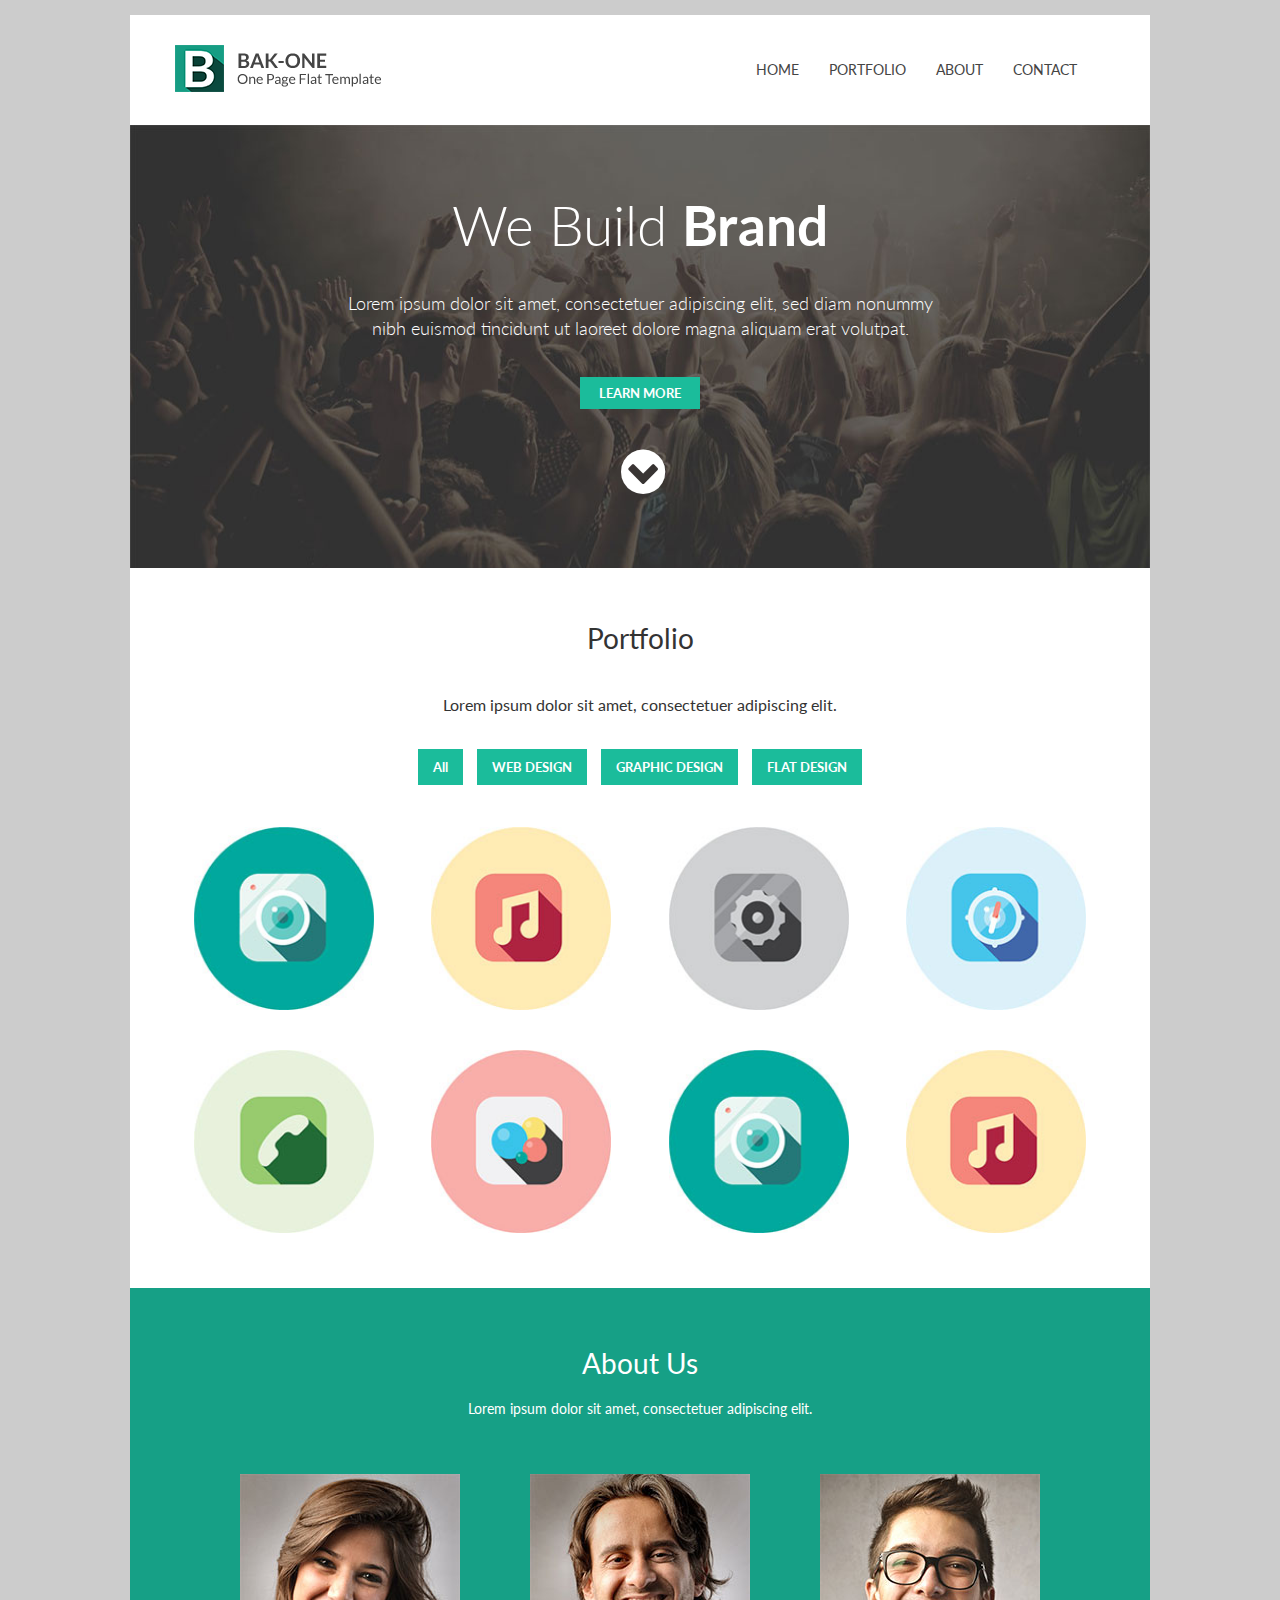
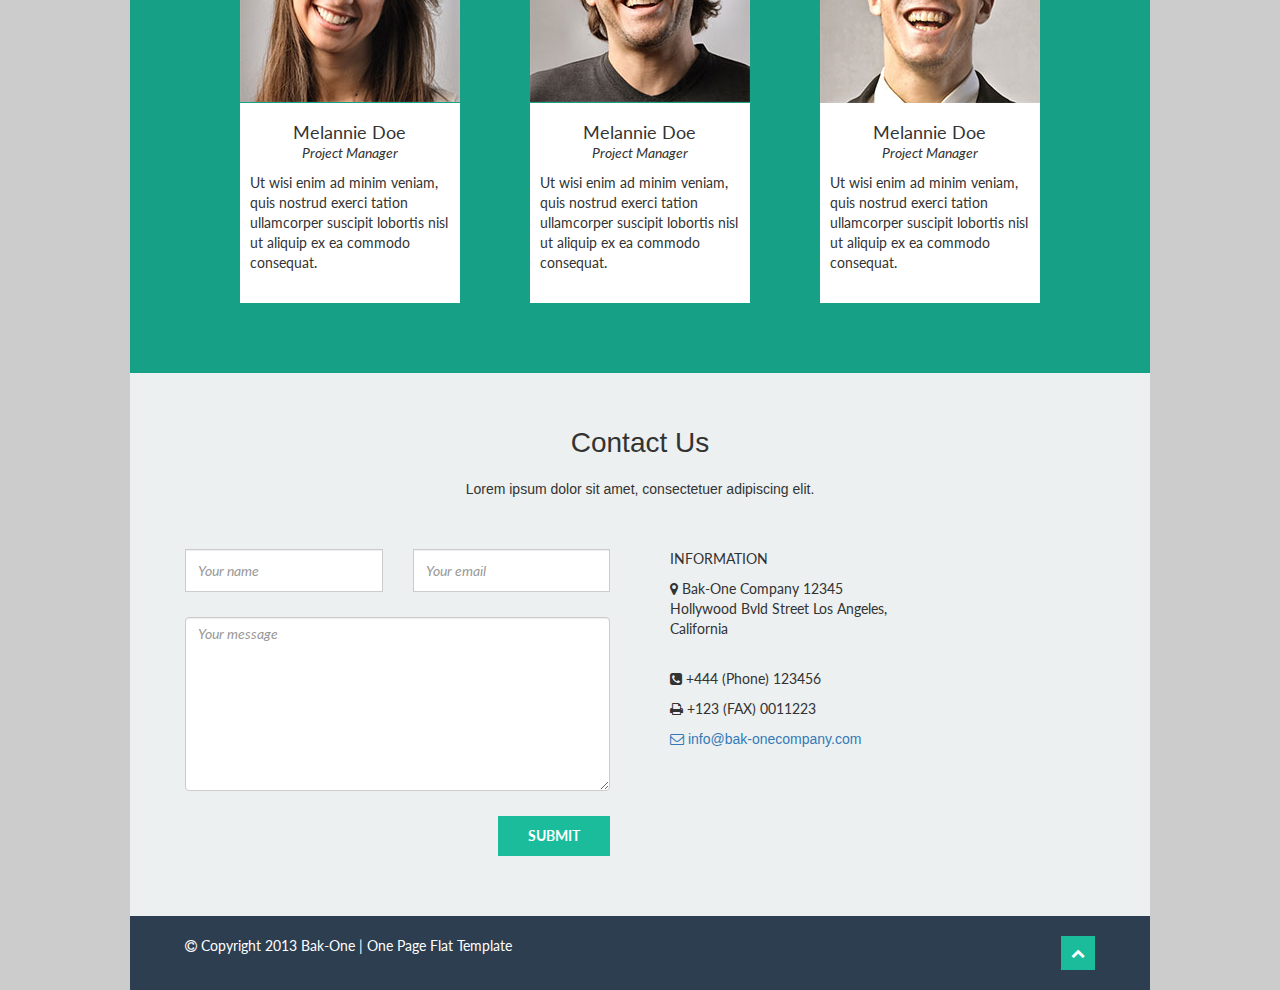
<file: index.html>
<!DOCTYPE html>
<html>
<head>
	<meta name="viewport" content="width=device-width, initial-scale=1">
	<title></title>
	<link rel="stylesheet" type="text/css" href="css/bootstrap.min.css"/>
	<link rel="stylesheet" type="text/css" href="css/font-awesome.min.css"/>
	<link rel="stylesheet" type="text/css" href="css/custom.css"/>
	<script type="text/javascript" src="js/jquery-3.2.1.min.js" ></script>
	<script type="text/javascript" src="js/bootstrap.min.js"></script>
	<style type="text/css">
		/*div{border:1px solid #000;}*/
	</style>
</head>
<body>
<div class="container container_max">
	<header>
		<div class="row header_top">
			<div class="col-xs-4 col-lg-7 logo navbar-brand">
				<h1><a href="#"><img src="img/logo.png" alt="" title=""/></a></h1>
			</div>
			<nav class="col-xs-8 col-lg-5 regular menu" role="navigation">
				<div class="navbar-header">
				    <button type="button" class="navbar-toggle collapsed" data-toggle="collapse" data-target="#bs-example-navbar-collapse-1" aria-expanded="false">
				        <i class="fa fa-2x fa-bars" aria-hidden="true"></i>
				    </button>
			      	
		    	</div>
		    	<div class="collapse navbar-collapse" id="bs-example-navbar-collapse-1">
					<ul class="nav navbar-nav ">
						<li><a href="#" title="">HOME</a></li>
						<li><a href="#Portfolio" title="">PORTFOLIO</a></li>
						<li><a href="#about_us" title="">ABOUT</a></li>
						<li><a href="#contact_us" title="">CONTACT</a></li>
					</ul>
				</div>
			</nav>
		</div>
		<div class="row header_title">
			<!-- <div class="col-xs-12 center-block"> -->
				<h3 class="text-center"><span class="light white ">We Build </span><span class="bold white">Brand</span></h3>
				<p class="light white text-center">Lorem ipsum dolor sit amet, consectetuer adipiscing elit, sed diam nonummy<br>nibh euismod tincidunt ut laoreet dolore magna aliquam erat volutpat.</p>
				<a href="#" title="" class="btn white bold center-block">LEARN MORE</a>
				<a href="#" title="" class="btn white center-block"><i class="fa fa-4x fa-chevron-circle-down white" aria-hidden="true"></i></a>
			<!-- </div> -->
		</div>
	</header>
	<section class="row" id="Portfolio">
		<h3 class="regular text-center">Portfolio</h3>
		<p class="regular text-center">Lorem ipsum dolor sit amet, consectetuer adipiscing elit.</p>
		<div class="row">
			<div class="col-xs-12">
				<ul class="list-inline center-block text-center">
					<li><a href="#" title="">All</a></li>
					<li><a href="#" title="">WEB DESIGN</a></li>
					<li><a href="#" title="">GRAPHIC DESIGN</a></li>
					<li><a href="#" title="">FLAT DESIGN</a></li>
				</ul>
			</div>
		</div>
		<div class="row">
			<div class="col-md-3 col-sm-6 col-xs-12 center-block text-center item_mo">
				<a href="#" title="">
					<div class="text-center hover_text">
						<i class="fa fa-2x fa-search white" aria-hidden="true"></i>
						<h4 class="white regular">Example Title</h4>
						<p class="white regular">Web Design</p>
					</div>
				</a>
				<div class="text-center hover_img">
					<img class="" src="img/por1.jpg" alt="">
				</div>
			</div>
			<div class="col-md-3 col-sm-6 col-xs-12 center-block text-center item_mo">
				<a href="#" title="">
					<div class="text-center hover_text">
						<i class="fa fa-2x fa-search white" aria-hidden="true"></i>
						<h4 class="white regular">Example Title</h4>
						<p class="white regular">Web Design</p>
					</div>
				</a>
				<div class="text-center hover_img">
					<img class="" src="img/por2.jpg" alt="">
				</div>
			</div>
			<div class="col-md-3 col-sm-6 col-xs-12 center-block text-center item_mo">
				<a href="#" title="">
					<div class="text-center hover_text">
						<i class="fa fa-2x fa-search white" aria-hidden="true"></i>
						<h4 class="white regular">Example Title</h4>
						<p class="white regular">Web Design</p>
					</div>
				</a>
				<div class="text-center hover_img">
					<img class="" src="img/por3.jpg" alt="">
				</div>
			</div>
			<div class="col-md-3 col-sm-6 col-xs-12 center-block text-center item_mo">
				<a href="#" title="">
					<div class="text-center hover_text">
						<i class="fa fa-2x fa-search white" aria-hidden="true"></i>
						<h4 class="white regular">Example Title</h4>
						<p class="white regular">Web Design</p>
					</div>
				</a>
				<div class="text-center hover_img">
					<img class="" src="img/por4.jpg" alt="">
				</div>
			</div>
		</div>
		<div class="row">
			<div class="col-md-3 col-sm-6 col-xs-12 center-block text-center item_mo">
				<a href="#" title="">
					<div class="text-center hover_text">
						<i class="fa fa-2x fa-search white" aria-hidden="true"></i>
						<h4 class="white regular">Example Title</h4>
						<p class="white regular">Web Design</p>
					</div>
				</a>
				<div class="text-center hover_img">
					<img class="" src="img/por5.jpg" alt="">
				</div>
			</div>
			<div class="col-md-3 col-sm-6 col-xs-12 center-block text-center item_mo">
				<a href="#" title="">
					<div class="text-center hover_text">
						<i class="fa fa-2x fa-search white" aria-hidden="true"></i>
						<h4 class="white regular">Example Title</h4>
						<p class="white regular">Web Design</p>
					</div>
				</a>
				<div class="text-center hover_img">
					<img class="" src="img/por6.jpg" alt="">
				</div>
			</div>
			<div class="col-md-3 col-sm-6 col-xs-12 center-block text-center item_mo">
				<a href="#" title="">
					<div class="text-center hover_text">
						<i class="fa fa-2x fa-search white" aria-hidden="true"></i>
						<h4 class="white regular">Example Title</h4>
						<p class="white regular">Web Design</p>
					</div>
				</a>
				<div class="text-center hover_img">
					<img class="" src="img/por7.jpg" alt="">
				</div>
			</div>
			<div class="col-md-3 col-sm-6 col-xs-12 center-block text-center item_mo">
				<a href="#" title="">
					<div class="text-center hover_text">
						<i class="fa fa-2x fa-search white" aria-hidden="true"></i>
						<h4 class="white regular">Example Title</h4>
						<p class="white regular">Web Design</p>
					</div>
				</a>
				<div class="text-center hover_img">
					<img class="" src="img/por8.jpg" alt="">
				</div>
			</div>
		</div>
	</section>
	<section class="row" id="about_us">
		<h3 class="regular white text-center">About Us</h3>
		<p class="regular white text-center">Lorem ipsum dolor sit amet, consectetuer adipiscing elit.</p>
		<div class="row">
			<div class="col-md-4 col-sm-4 col-xs-12 au_ifor">
				<div class="center-block au_img">
					<div><img src="img/au1.jpg" alt=""></div>
					<div>
						<ul class="list-inline text-center">
							<li><a href="#" title=""><i class="fa fa-2x fa-facebook white" aria-hidden="true"></i></a></li>
							<li><a href="#" title=""><i class="fa fa-2x fa-twitter white" aria-hidden="true"></i></a></li>
							<li><a href="#" title=""><i class="fa fa-2x fa-google-plus white" aria-hidden="true"></i></a></li>
							<li><a href="#" title=""><i class="fa fa-2x fa-globe white" aria-hidden="true"></i></a></li>
						</ul>
					</div>
				</div>
				<div class="center-block au_text">
					<h4 class="regular text-center">Melannie Doe</h4>
					<p class="italic text-center">Project Manager</p>
					<p class="regular">Ut wisi enim ad minim veniam,
					quis nostrud exerci tation
					ullamcorper suscipit lobortis nisl
					ut aliquip ex ea commodo
					consequat.</p>
				</div>
			</div>
			<div class="col-md-4 col-sm-4 col-xs-12 au_ifor">
				<div class="center-block au_img">
					<div><img src="img/au2.jpg" alt=""></div>
					<div>
						<ul class="list-inline text-center">
							<li><a href="#" title=""><i class="fa fa-2x fa-facebook white" aria-hidden="true"></i></a></li>
							<li><a href="#" title=""><i class="fa fa-2x fa-twitter white" aria-hidden="true"></i></a></li>
							<li><a href="#" title=""><i class="fa fa-2x fa-google-plus white" aria-hidden="true"></i></a></li>
							<li><a href="#" title=""><i class="fa fa-2x fa-globe white" aria-hidden="true"></i></a></li>
						</ul>
					</div>
				</div>
				<div class="center-block au_text">
					<h4 class="regular text-center">Melannie Doe</h4>
					<p class="italic text-center">Project Manager</p>
					<p class="regular">Ut wisi enim ad minim veniam,
					quis nostrud exerci tation
					ullamcorper suscipit lobortis nisl
					ut aliquip ex ea commodo
					consequat.</p>
				</div>
			</div>
			<div class="col-md-4 col-sm-4 col-xs-12 au_ifor">
				<div class="center-block au_img">
					<div><img src="img/au3.jpg" alt=""></div>
					<div>
						<ul class="list-inline text-center">
							<li><a href="#" title=""><i class="fa fa-2x fa-facebook white" aria-hidden="true"></i></a></li>
							<li><a href="#" title=""><i class="fa fa-2x fa-twitter white" aria-hidden="true"></i></a></li>
							<li><a href="#" title=""><i class="fa fa-2x fa-google-plus white" aria-hidden="true"></i></a></li>
							<li><a href="#" title=""><i class="fa fa-2x fa-globe white" aria-hidden="true"></i></a></li>
						</ul>
					</div>
				</div>
				<div class="center-block au_text">
					<h4 class="regular text-center">Melannie Doe</h4>
					<p class="italic text-center">Project Manager</p>
					<p class="regular">Ut wisi enim ad minim veniam,
					quis nostrud exerci tation
					ullamcorper suscipit lobortis nisl
					ut aliquip ex ea commodo
					consequat.</p>
				</div>
			</div>
		</div>
	</section>
	<footer>
		<div class="row" id="contact_us">
			<h3 class="regurlar text-center">Contact Us</h3>
			<p class="regurlar text-center">Lorem ipsum dolor sit amet, consectetuer adipiscing elit.</p>
			<div class="row">
				<div class="col-md-6 col-sm-6 col-xs-12">
					<form action="" method="">
						<div class="col-md-6 col-sm-6 col-xs-12">
							<input type="text" name="" placeholder="Your name" class="italic form-control">
						</div>
						<div class="col-md-6 col-sm-6 col-xs-12">
							<input type="email" name="" placeholder="Your email" class="italic form-control">
						</div>
						<div class="col-md-12 col-sm-12 col-xs-12">
							<textarea name="" rows="8" placeholder="Your message" class="italic form-control"></textarea>
						</div>
						<br>
						<div class="col-md-12 col-sm-12 col-xs-12">
							<input type="submit" name="" value="SUBMIT" class="bold white pull-right">
						</div>
					</form>
				</div>
				<div class="col-md-6 col-sm-6 col-xs-12">
					<div class="col-md-7 col-sm-10 col-xs-12">
						<p class="regular">INFORMATION</p>
						<p class="regular"><i class="fa fa-1 fa-map-marker" aria-hidden="true"></i> Bak-One Company
					    12345 Hollywood Bvld Street
					     Los Angeles, California</p><br/>
						<p class="regular"><i class="fa fa-1 fa-phone-square" aria-hidden="true"></i> +444 (Phone) 123456</p>
						<p class="regular"><i class="fa fa-1 fa-print" aria-hidden="true"></i> +123 (FAX) 0011223</p>
						<a href="mailto:info@bak-onecompany.com"><i class="fa fa-1 fa-envelope-o" aria-hidden="true"></i> info@bak-onecompany.com</a>
					</div>
				</div>
			</div>
		</div>
		<div class="row" id="copyright">
			<div class="col-md-6 col-sm-6 col-xs-12">
				<p class="regular white"><i class="fa fa-1 fa-copyright" aria-hidden="true"></i> Copyright 2013 Bak-One  |  One Page Flat Template</p>
			</div>
			<div class="col-md-6 col-sm-6 col-xs-12">
				<a href="#" title="top"><i class="fa fa-1x fa-chevron-up pull-right white" aria-hidden="true"></i></a>
			</div>
		</div>
	</footer>

</div>
</body>
</html>
</file>
<file: css/custom.css>
*{
	margin: 0;
	padding: 0;
}
h1, h2, h3,h4,h5,h6,.navbar-collapse{
	margin: 0px;
	padding: 0px;
}
a, a:hover{text-decoration:none;}
@font-face{
	font-family: Lato-Bold;
	src:url('../fonts/Lato-Bold.ttf') format('truetype');
}
@font-face{
	font-family: Lato-Italic;
	src:url('../fonts/Lato-Italic.ttf') format('truetype');
}
@font-face{
	font-family: Lato-Light;
	src:url('../fonts/Lato-Light.ttf') format('truetype');
}
@font-face{
	font-family: Lato-Regular;
	src:url('../fonts/Lato-Regular.ttf') format('truetype');
}
.bold{font-family: Lato-Bold;}
.italic{font-family: Lato-Italic;}
.light{font-family: Lato-Light;}
.regular{font-family: Lato-Regular;}
.white{color: white;}

/*-----------------------------------------------------------------------*/
body{
	background: #ccc;
	margin-top: 15px;
}
.container_max{max-width: 1020px;}
/*Header*/
.header_top{
	background: #ffffff;
	padding: 0px 20px 0px 30px;
}
.logo{
	margin: 15px 0px;
}
.menu{
	margin: 30px 0px;
}
.menu a{
	font-size: 14px;
	color: #444444;
}
.menu li a:hover{
	background: #1bbc9b;
	border-radius: 0;
	color: #fff;
}
.header_title{
	background-image: url('../img/bg1.jpg');
    padding: 70px 20px;
}
/*.header_title h3{
	margin-top:45px;
}*/
.header_title h3 span{
	font-size: 55px;
}
.header_title p{
	font-size: 18px;
	margin-top:35px;
}
.header_title a{
	font-size: 13px;
	border-radius: 0;
	background: #1bbc9b;
	width: 120px;
	margin-top:35px;
}
.header_title a:last-child {
	background: none;
	padding: 0;
	width: 40px;
}
.header_title a:last-child i:hover{
	color: #777;
}
/*-----------------------------------------------------------------------*/
/*Portfolio*/
#Portfolio{
	padding: 55px 0px 15px 0px;
	background: #ffffff;
}
#Portfolio h3{
	font-size: 28px;
}
#Portfolio p{
	font-size: 16px;
}
#Portfolio li a{
	background: #1bbc9b;
	padding: 10px 15px;
	font-family: Lato-Bold;
	font-size: 13px;
	color: #ffffff;
	border-radius: 0;
}
#Portfolio li a:hover{
	opacity: 0.6;
}
.item_mo{
    position: relative;
	height: 183px;
}
.hover_text{
    position: absolute;
    z-index: 1;
    /* width: 180px; */
    background: url('../img/mo.png') no-repeat center;
    height: 183px;
    left: 0;
    right: 0px;
    opacity: 0;
}
.hover_text i{
    margin-top: 30px;
    background: #496f62;
    border-radius: 21px;
    padding: 8px;
}
.hover_text h4{
	margin-top: 25px;
}
.hover_text p{
    font-size: 14px !important;
}
.hover_text:hover{
	opacity: 1;
}
.hover_img{
	position: absolute;
    right: 0;
    left: 0;
}
.hover_img img{
	width: 180px;
    height: 183px;
}
#Portfolio h3,#Portfolio p,#Portfolio .row{
	margin-bottom: 40px;
	padding: 0px 50px;
}
#about_us{
	background: #16a086;
	padding: 60px 90px 70px 90px;
}
#about_us h3{
	font-size: 28px;
	margin-bottom: 20px;
}
#about_us p{
	font-size: 14px;
}
.au_ifor{
	margin-top: 45px;
}
.au_img{
	width: 220px;
	height: 229px;
	position: relative;
}
.au_img div:first-child{
	width: 220px;
	height: 229px;
	position: absolute;
}
.au_img div:last-child{
	width: 220px;
	height: 229px;
	position: absolute;
	background: #37a48e;
	top: 0px;
	left: 0px;
	display: none;
}
.au_img:hover div:last-child{
	width: 180px;
	height: 50px;
	padding: 10px 5px;
	display: block;
	opacity: 0.8;
	top: 50%;
	left: 9%;
}
.au_img li a:hover i{
	color:#000;
}
.au_text{
	background: #ffffff;
	padding: 20px 10px;
	width: 220px;
}
.au_text h4{
	font-size: 18px;
}
/*-----------------------------------------------------------------------*/
/*footer*/

/*Contact Us*/
#contact_us{
	background: #ecf0f1;
	padding: 55px 40px 35px;
}
#contact_us h3{
	font-size: 28px;
	margin-bottom: 20px;
}
#contact_us p{
	font-size: 14px;
}
#contact_us h3+p{
	margin-bottom: 50px;
}
input, textarea{
	margin-bottom: 25px;
}
input[placeholder*="name"],input[placeholder*="email"]{
	height: 43px;
	border-radius: 0px;
}
input[placeholder*="mess"]{
	border-radius: 0;
}
input[value="SUBMIT"]{
	background: #1bbc9b;
	padding: 10px 30px;
	border: 0;
}
input[value="SUBMIT"]:hover{
	opacity: 0.7;
}
/*copyright*/
#copyright{
	background: #2d3e50;
	padding: 20px 40px;
}
#copyright a i{
	background: #1bbc9b;
	padding: 10px;
}
/*-----------------------------------------------------------------------*/
/*Custom Responsive*/
@media screen and (max-width:992px){
/*Portfolio*/
	#Portfolio h3,#Portfolio p,#Portfolio .row,#Portfolio .row div{
		margin-bottom: 20px;
		padding: 0px 70px;
	}
/*About Us*/
	#about_us{
		padding: 60px 35px 60px 35px;
	}

}
@media screen and (max-width:767px){
	.header_top{padding: 0;}
	.logo{
		margin: 25px 0px;
	}
	.header_title{
		padding-top: 25px;
		padding-bottom: 25px;
	}
	.header_title h3 span{
		font-size: 35px;
	}
/*end header*/
/*Portfolio*/
	#Portfolio li a{
		margin: 0px;
		padding: 2px 5px;
		font-size: 8px;
	}
	#Portfolio h3,#Portfolio p,#Portfolio .row,#Portfolio .row div{
		margin-bottom: 10px;
		padding: 0px 20px;
	}
/*About Us*/
	#about_us{
		padding: 60px 20px 70px 20px;
	}
}
</file>
